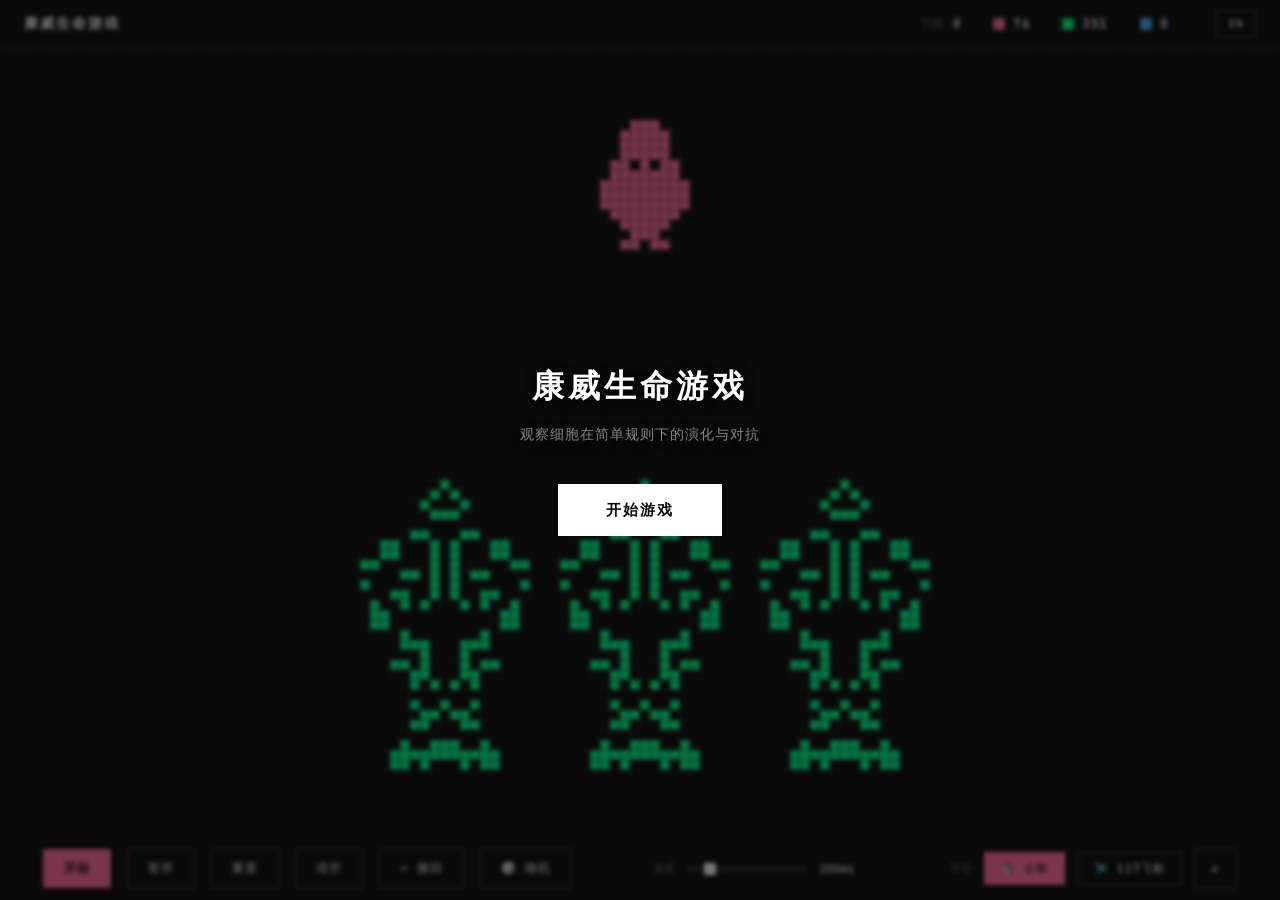
<file: auto_cell_battle/index.html>
<!DOCTYPE html>
<html lang="zh-CN">
<head>
  <meta charset="UTF-8">
  <meta name="viewport" content="width=device-width, initial-scale=1.0">
  <title>康威生命游戏</title>
  <link rel="preconnect" href="https://fonts.googleapis.com">
  <link rel="preconnect" href="https://fonts.gstatic.com" crossorigin>
  <link href="https://fonts.googleapis.com/css2?family=JetBrains+Mono:wght@400;500;600&display=swap" rel="stylesheet">
  <style>
    * {
      margin: 0;
      padding: 0;
      box-sizing: border-box;
    }

    :root {
      --bg: #0a0a0a;
      --fg: #ffffff;
      --grid: #1a1a1a;
      --team-a: #ff6b9d;  /* 兔子 - 粉色 */
      --team-b: #00ff88;  /* 乌龟 - 绿色 */
      --accent: #4a4a4a;
      --font: 'JetBrains Mono', monospace;
    }

    body {
      font-family: var(--font);
      background: var(--bg);
      color: var(--fg);
      overflow: hidden;
      cursor: crosshair;
    }

    #canvas {
      display: block;
      width: 100vw;
      height: 100vh;
      background: var(--bg);
    }

    /* 顶部信息栏 */
    .top-bar {
      position: fixed;
      top: 0;
      left: 0;
      right: 0;
      height: 48px;
      background: rgba(10, 10, 10, 0.9);
      backdrop-filter: blur(10px);
      border-bottom: 1px solid var(--grid);
      display: flex;
      align-items: center;
      justify-content: space-between;
      padding: 0 24px;
      z-index: 1000;
      font-size: 13px;
      letter-spacing: 0.5px;
    }

    .title {
      font-weight: 600;
      font-size: 14px;
      text-transform: uppercase;
      letter-spacing: 2px;
    }

    .stats {
      display: flex;
      gap: 32px;
      align-items: center;
    }

    .stat-item {
      display: flex;
      align-items: center;
      gap: 8px;
    }

    .stat-label {
      color: #666;
      font-size: 11px;
      text-transform: uppercase;
    }

    .stat-value {
      font-weight: 600;
      font-variant-numeric: tabular-nums;
    }

    .team-indicator {
      width: 12px;
      height: 12px;
      border-radius: 2px;
      display: inline-block;
    }

    .team-a { background: var(--team-a); }
    .team-b { background: var(--team-b); }
    .team-c { background: #4da6ff; }
    .team-d { background: #ffffff; }

    /* 底部控制栏 */
    .control-bar {
      position: fixed;
      bottom: 0;
      left: 0;
      right: 0;
      height: 64px;
      background: rgba(10, 10, 10, 0.9);
      backdrop-filter: blur(10px);
      border-top: 1px solid var(--grid);
      display: flex;
      align-items: center;
      justify-content: center;
      gap: 16px;
      padding: 0 24px;
      z-index: 1000;
    }

    button {
      background: transparent;
      border: 1px solid var(--accent);
      color: var(--fg);
      padding: 10px 20px;
      font-family: var(--font);
      font-size: 12px;
      text-transform: uppercase;
      letter-spacing: 1px;
      cursor: pointer;
      transition: all 0.2s;
      font-weight: 500;
    }

    button:hover {
      background: var(--accent);
      border-color: var(--fg);
    }

    button.active {
      background: var(--fg);
      color: var(--bg);
      border-color: var(--fg);
    }

    button.primary {
      background: var(--team-a);
      color: var(--bg);
      border-color: var(--team-a);
      font-weight: 600;
    }

    button.primary:hover {
      background: #00cc66;
      border-color: #00cc66;
    }

    /* 速度滑块 */
    .speed-control {
      display: flex;
      align-items: center;
      gap: 12px;
      margin-left: 32px;
      padding-left: 32px;
      border-left: 1px solid var(--grid);
    }

    .speed-label {
      font-size: 11px;
      color: #666;
      text-transform: uppercase;
    }

    input[type="range"] {
      width: 120px;
      height: 2px;
      background: var(--accent);
      outline: none;
      -webkit-appearance: none;
      cursor: pointer;
    }

    input[type="range"]::-webkit-slider-thumb {
      -webkit-appearance: none;
      width: 12px;
      height: 12px;
      background: var(--fg);
      cursor: pointer;
      border: none;
    }

    input[type="range"]::-webkit-slider-thumb:hover {
      background: var(--team-a);
    }

    .speed-value {
      font-variant-numeric: tabular-nums;
      font-size: 12px;
      min-width: 50px;
    }

    /* 语言切换按钮 */
    .lang-btn {
      margin-left: 16px;
      padding: 6px 12px;
      background: transparent;
      border: 1px solid var(--accent);
      color: var(--fg);
      font-family: var(--font);
      font-size: 10px;
      font-weight: 600;
      cursor: pointer;
      transition: all 0.2s;
    }

    .lang-btn:hover {
      background: var(--accent);
      border-color: var(--fg);
    }

    /* 种族选择 */
    .race-select-control {
      display: flex;
      align-items: center;
      gap: 12px;
      margin-left: 32px;
      padding-left: 32px;
      border-left: 1px solid var(--grid);
    }

    .race-btn {
      padding: 8px 16px;
      background: transparent;
      border: 1px solid var(--accent);
      color: var(--fg);
      font-family: var(--font);
      font-size: 11px;
      text-transform: uppercase;
      letter-spacing: 1px;
      cursor: pointer;
      transition: all 0.2s;
    }

    .race-btn:hover {
      background: var(--accent);
      border-color: var(--fg);
    }

    .race-btn.active[data-race="1"],
    .race-btn.race-a.active {
      background: var(--team-a);
      color: var(--bg);
      border-color: var(--team-a);
    }

    .race-btn.active[data-race="2"],
    .race-btn.race-b.active {
      background: var(--team-b);
      color: var(--bg);
      border-color: var(--team-b);
    }

    .race-btn.race-c.active {
      background: #4da6ff;
      color: var(--bg);
      border-color: #4da6ff;
    }

    .race-btn.race-d.active {
      background: #ffffff;
      color: var(--bg);
      border-color: #ffffff;
    }

    .race-btn.race-add {
      font-size: 16px;
      padding: 8px 12px;
    }

    /* 初始加载提示 */
    .intro-overlay {
      position: fixed;
      top: 0;
      left: 0;
      right: 0;
      bottom: 0;
      background: rgba(10, 10, 10, 0.95);
      display: flex;
      flex-direction: column;
      align-items: center;
      justify-content: center;
      z-index: 2000;
      opacity: 1;
      transition: opacity 0.5s ease;
    }

    .intro-overlay.hidden {
      opacity: 0;
      pointer-events: none;
    }

    .intro-title {
      font-size: 48px;
      font-weight: 600;
      margin-bottom: 24px;
      letter-spacing: 4px;
    }

    .intro-subtitle {
      font-size: 16px;
      color: #666;
      margin-bottom: 48px;
      letter-spacing: 2px;
    }

    .intro-teams {
      display: flex;
      gap: 64px;
      margin-bottom: 48px;
    }

    .intro-team {
      text-align: center;
    }

    .intro-emoji {
      font-size: 64px;
      margin-bottom: 16px;
    }

    .intro-team-name {
      font-size: 18px;
      font-weight: 600;
      margin-bottom: 8px;
    }

    .team-a-name { color: var(--team-a); }
    .team-b-name { color: var(--team-b); }

    .intro-team-desc {
      font-size: 12px;
      color: #666;
    }

    .intro-start-btn {
      background: var(--fg);
      color: var(--bg);
      border: none;
      padding: 16px 48px;
      font-size: 14px;
      font-weight: 600;
      letter-spacing: 2px;
      cursor: pointer;
      transition: all 0.3s;
    }

    .intro-start-btn:hover {
      background: var(--team-a);
      transform: scale(1.05);
    }

    /* 图案选择器 */
    .pattern-select {
      margin-top: 12px;
      padding: 8px 16px;
      background: var(--bg);
      color: var(--fg);
      border: 1px solid var(--accent);
      border-radius: 4px;
      font-family: var(--font);
      font-size: 13px;
      cursor: pointer;
      outline: none;
      transition: border-color 0.2s;
    }

    .pattern-select:hover,
    .pattern-select:focus {
      border-color: var(--fg);
    }

    .pattern-select option {
      background: var(--bg);
      color: var(--fg);
    }

    /* 图案库面板 */
    .pattern-panel {
      position: fixed;
      bottom: 80px;
      left: 50%;
      transform: translateX(-50%);
      width: 520px;
      max-height: calc(100vh - 160px);
      overflow-y: auto;
      background: rgba(15, 15, 15, 0.95);
      backdrop-filter: blur(10px);
      border: 1px solid var(--accent);
      border-radius: 8px;
      padding: 16px;
      z-index: 1500;
      display: none;
      animation: fadeIn 0.2s ease;
    }

    .pattern-panel.active {
      display: block;
    }

    @keyframes fadeIn {
      from { opacity: 0; transform: translateY(-10px); }
      to { opacity: 1; transform: translateY(0); }
    }

    .pattern-panel-header {
      display: flex;
      justify-content: space-between;
      align-items: center;
      margin-bottom: 16px;
    }

    .pattern-panel-title {
      font-size: 14px;
      font-weight: 600;
      letter-spacing: 1px;
    }

    .pattern-panel-close {
      background: transparent;
      border: none;
      color: #666;
      font-size: 18px;
      cursor: pointer;
      padding: 4px 8px;
    }

    .pattern-panel-close:hover {
      color: var(--fg);
      background: transparent;
      border: none;
    }

    .pattern-panel-section {
      margin-bottom: 16px;
    }

    .pattern-section-title {
      font-size: 11px;
      color: #666;
      text-transform: uppercase;
      letter-spacing: 1px;
      margin-bottom: 8px;
    }

    .pattern-grid {
      display: grid;
      grid-template-columns: repeat(3, 1fr);
      gap: 8px;
    }

    .pattern-item {
      padding: 10px 12px;
      background: rgba(255,255,255,0.03);
      border: 1px solid var(--accent);
      border-radius: 4px;
      cursor: pointer;
      transition: all 0.2s;
      font-size: 12px;
      text-align: center;
    }

    .pattern-item:hover {
      border-color: var(--team-a);
      background: rgba(255, 107, 157, 0.1);
    }

    .pattern-item.selected {
      border-color: var(--team-a);
      background: rgba(255, 107, 157, 0.15);
    }

    .pattern-item.stamp-active {
      border-color: var(--fg);
      background: rgba(255, 255, 255, 0.15);
      box-shadow: 0 0 0 2px var(--fg);
    }

    .pattern-panel-hint {
      font-size: 11px;
      color: #555;
      margin: 12px 0 0;
      text-align: center;
    }

    /* 开始游戏遮罩 */
    .start-overlay {
      position: fixed;
      top: 0; left: 0; right: 0; bottom: 0;
      background: rgba(10, 10, 10, 0.55);
      backdrop-filter: blur(2px);
      display: flex;
      align-items: center;
      justify-content: center;
      z-index: 2000;
      transition: opacity 0.4s ease;
    }

    .start-overlay.hidden {
      opacity: 0;
      pointer-events: none;
    }

    .start-content {
      text-align: center;
      text-shadow: 0 2px 12px rgba(0,0,0,0.8);
    }

    .start-title {
      font-size: 32px;
      font-weight: 600;
      letter-spacing: 4px;
      margin-bottom: 16px;
    }

    .start-desc {
      font-size: 14px;
      color: #888;
      margin-bottom: 40px;
      letter-spacing: 1px;
    }

    .start-btn {
      background: var(--fg);
      color: var(--bg);
      border: none;
      padding: 16px 48px;
      font-family: var(--font);
      font-size: 15px;
      font-weight: 600;
      letter-spacing: 2px;
      cursor: pointer;
      transition: all 0.3s;
    }

    .start-btn:hover {
      background: var(--team-a);
      transform: scale(1.05);
    }

    /* 响应式 */
    @media (max-width: 768px) {
      .top-bar {
        font-size: 10px;
        padding: 0 8px;
        height: 40px;
      }

      .title {
        font-size: 11px;
        letter-spacing: 1px;
      }

      .stats {
        gap: 10px;
      }

      .stat-value {
        font-size: 12px;
      }

      .control-bar {
        flex-wrap: wrap;
        height: auto;
        padding: 8px 12px;
        gap: 8px;
      }

      .control-bar button {
        padding: 8px 12px;
        font-size: 10px;
      }

      .speed-control {
        margin-left: 0;
        padding-left: 0;
        border-left: none;
        width: 100%;
        justify-content: center;
      }

      .race-select-control {
        margin-left: 0;
        padding-left: 0;
        border-left: none;
        width: 100%;
        justify-content: center;
        flex-wrap: wrap;
      }

      .race-btn {
        padding: 6px 10px;
        font-size: 10px;
      }

      /* 图案库面板 - 移动端全屏 */
      .pattern-panel {
        width: calc(100vw - 16px);
        left: 8px;
        right: 8px;
        bottom: 8px;
        transform: none;
        max-height: 70vh;
        border-radius: 12px;
      }

      .pattern-panel-header {
        position: sticky;
        top: 0;
        background: rgba(15,15,15,0.98);
        padding-bottom: 12px;
        z-index: 1;
      }

      .pattern-panel-close {
        font-size: 24px;
        padding: 8px 12px;
        min-width: 44px;
        min-height: 44px;
        display: flex;
        align-items: center;
        justify-content: center;
      }

      .pattern-grid {
        grid-template-columns: repeat(2, 1fr);
      }

      .pattern-item {
        padding: 12px 8px;
        font-size: 11px;
      }

      .intro-title { font-size: 32px; }
      .intro-teams { gap: 32px; }
      .intro-emoji { font-size: 48px; }

      .lang-btn { display: none; }
    }
  </style>
</head>
<body>
  <!-- 初始加载画面 -->
  <div class="intro-overlay hidden" id="intro-overlay">
    <div class="intro-title">LIFE</div>
    <div class="intro-subtitle" data-i18n="subtitle">康威生命游戏 - 对战模式</div>
    
    <div class="intro-teams">
      <div class="intro-team">
        <div class="intro-emoji" id="emoji-a">🐰</div>
        <div class="intro-team-name team-a-name" id="name-a" data-i18n="team-rabbit">兔子队</div>
        <div class="intro-team-desc" data-i18n="team-a-color">粉色阵营</div>
        <select id="select-pattern-a" class="pattern-select">
          <option value="rabbit">🐰 兔子</option>
          <option value="cat">🐱 猫</option>
          <option value="dog">🐶 小狗</option>
          <option value="penguin">🐧 企鹅</option>
          <option value="lizard">🦎 蜥蜴</option>
          <option value="turtle">🐢 乌龟</option>
          <option value="gosperGun">🔫 高斯帕滑翔机枪</option>
          <option value="pulsar">💫 脉冲星</option>
          <option value="spaceship117">🛩️ 117飞船</option>
          <option value="hwss">🚢 重型飞船</option>
          <option value="copperhead">🐍 铜头蛇</option>
          <option value="randomSoup">🍲 随机汤</option>
          <option value="acorn">🌰 橡子</option>
          <option value="rpentomino">🌱 R-五连块</option>
          <option value="diehard">💀 顽固</option>
          <option value="eater">🍽️ 吞噬者</option>
        </select>
      </div>
      
      <div class="intro-team" style="display:flex;align-items:center;font-size:32px;font-weight:700;color:#666;">VS</div>
      
      <div class="intro-team">
        <div class="intro-emoji" id="emoji-b">🐢</div>
        <div class="intro-team-name team-b-name" id="name-b" data-i18n="team-turtle">乌龟队</div>
        <div class="intro-team-desc" data-i18n="team-b-color">绿色阵营</div>
        <select id="select-pattern-b" class="pattern-select">
          <option value="turtle">🐢 乌龟</option>
          <option value="cat">🐱 猫</option>
          <option value="dog">🐶 小狗</option>
          <option value="penguin">🐧 企鹅</option>
          <option value="lizard">🦎 蜥蜴</option>
          <option value="rabbit">🐰 兔子</option>
          <option value="gosperGun">🔫 高斯帕滑翔机枪</option>
          <option value="pulsar">💫 脉冲星</option>
          <option value="spaceship117">🛩️ 117飞船</option>
          <option value="hwss">🚢 重型飞船</option>
          <option value="copperhead">🐍 铜头蛇</option>
          <option value="randomSoup">🍲 随机汤</option>
          <option value="acorn">🌰 橡子</option>
          <option value="rpentomino">🌱 R-五连块</option>
          <option value="diehard">💀 顽固</option>
          <option value="eater">🍽️ 吞噬者</option>
        </select>
      </div>
    </div>
    
    <button class="intro-start-btn" id="intro-start-btn" data-i18n="start-game">开始游戏</button>
  </div>

  <!-- 顶部信息栏 -->
  <div class="top-bar">
    <div class="title">康威生命游戏</div>
    
    <div class="stats">
      <div class="stat-item">
        <span class="stat-label" data-i18n="gen">代数</span>
        <span class="stat-value" id="generation">0</span>
      </div>
      
      <div class="stat-item">
        <span class="team-indicator team-a"></span>
        <span class="stat-value" id="team-a-count">0</span>
      </div>
      
      <div class="stat-item">
        <span class="team-indicator team-b"></span>
        <span class="stat-value" id="team-b-count">0</span>
      </div>

      <div class="stat-item">
        <span class="team-indicator team-c"></span>
        <span class="stat-value" id="team-c-count">0</span>
      </div>
      
      <!-- 语言切换 -->
      <button id="btn-lang" class="lang-btn" title="切换语言 / Switch Language">EN</button>
    </div>
  </div>

  <!-- Canvas -->
  <canvas id="canvas"></canvas>

  <!-- 开始游戏遮罩 -->
  <div class="start-overlay" id="start-overlay">
    <div class="start-content">
      <div class="start-title">康威生命游戏</div>
      <div class="start-desc">观察细胞在简单规则下的演化与对抗</div>
      <button class="start-btn" id="btn-start-game">开始游戏</button>
    </div>
  </div>

  <!-- 底部控制栏 -->
  <div class="control-bar">
    <button id="btn-start" class="primary" data-i18n="start">开始</button>
    <button id="btn-pause" data-i18n="pause">暂停</button>
    <button id="btn-reset" data-i18n="reset">重置</button>
    <button id="btn-clear" data-i18n="clear">清空</button>
    <button id="btn-undo">↩ 撤回</button>
    <button id="btn-random">🎲 随机</button>
    
    <div class="speed-control">
      <span class="speed-label" data-i18n="speed">速度</span>
      <input type="range" id="slider-speed" min="50" max="1000" value="200" step="50">
      <span class="speed-value" id="speed-value">200ms</span>
    </div>
    
    <!-- 种族选择：点击弹出图案库 -->
    <div class="race-select-control">
      <span class="speed-label">手绘</span>
      <button id="btn-race-1" class="race-btn race-a active" data-race="1">🐧 企鹅</button>
      <button id="btn-race-2" class="race-btn race-b" data-race="2">🛩️ 117飞船</button>
      <button id="btn-race-3" class="race-btn race-c" data-race="3" style="display:none;">种族C</button>
      <button id="btn-race-4" class="race-btn race-d" data-race="4" style="display:none;">种族D</button>
      <button id="btn-add-race" class="race-btn race-add" title="添加种族">＋</button>
    </div>
  </div>

  <!-- 图案库面板（点击种族按钮弹出） -->
  <div class="pattern-panel" id="pattern-panel">
    <div class="pattern-panel-header">
      <span class="pattern-panel-title" id="pattern-panel-title">选择图案</span>
      <button class="pattern-panel-close" id="pattern-panel-close">✕</button>
    </div>
    <div class="pattern-panel-section">
      <div class="pattern-section-title">🐾 动物</div>
      <div class="pattern-grid" id="pattern-grid-animal"></div>
    </div>
    <div class="pattern-panel-section">
      <div class="pattern-section-title">🎮 经典图案</div>
      <div class="pattern-grid" id="pattern-grid-classic"></div>
    </div>
  </div>

  <script src="cell-multi.js?v=12"></script>
  <script src="patterns.js?v=12"></script>
  <script src="main.js?v=12"></script>
</body>
</html>
</file>
